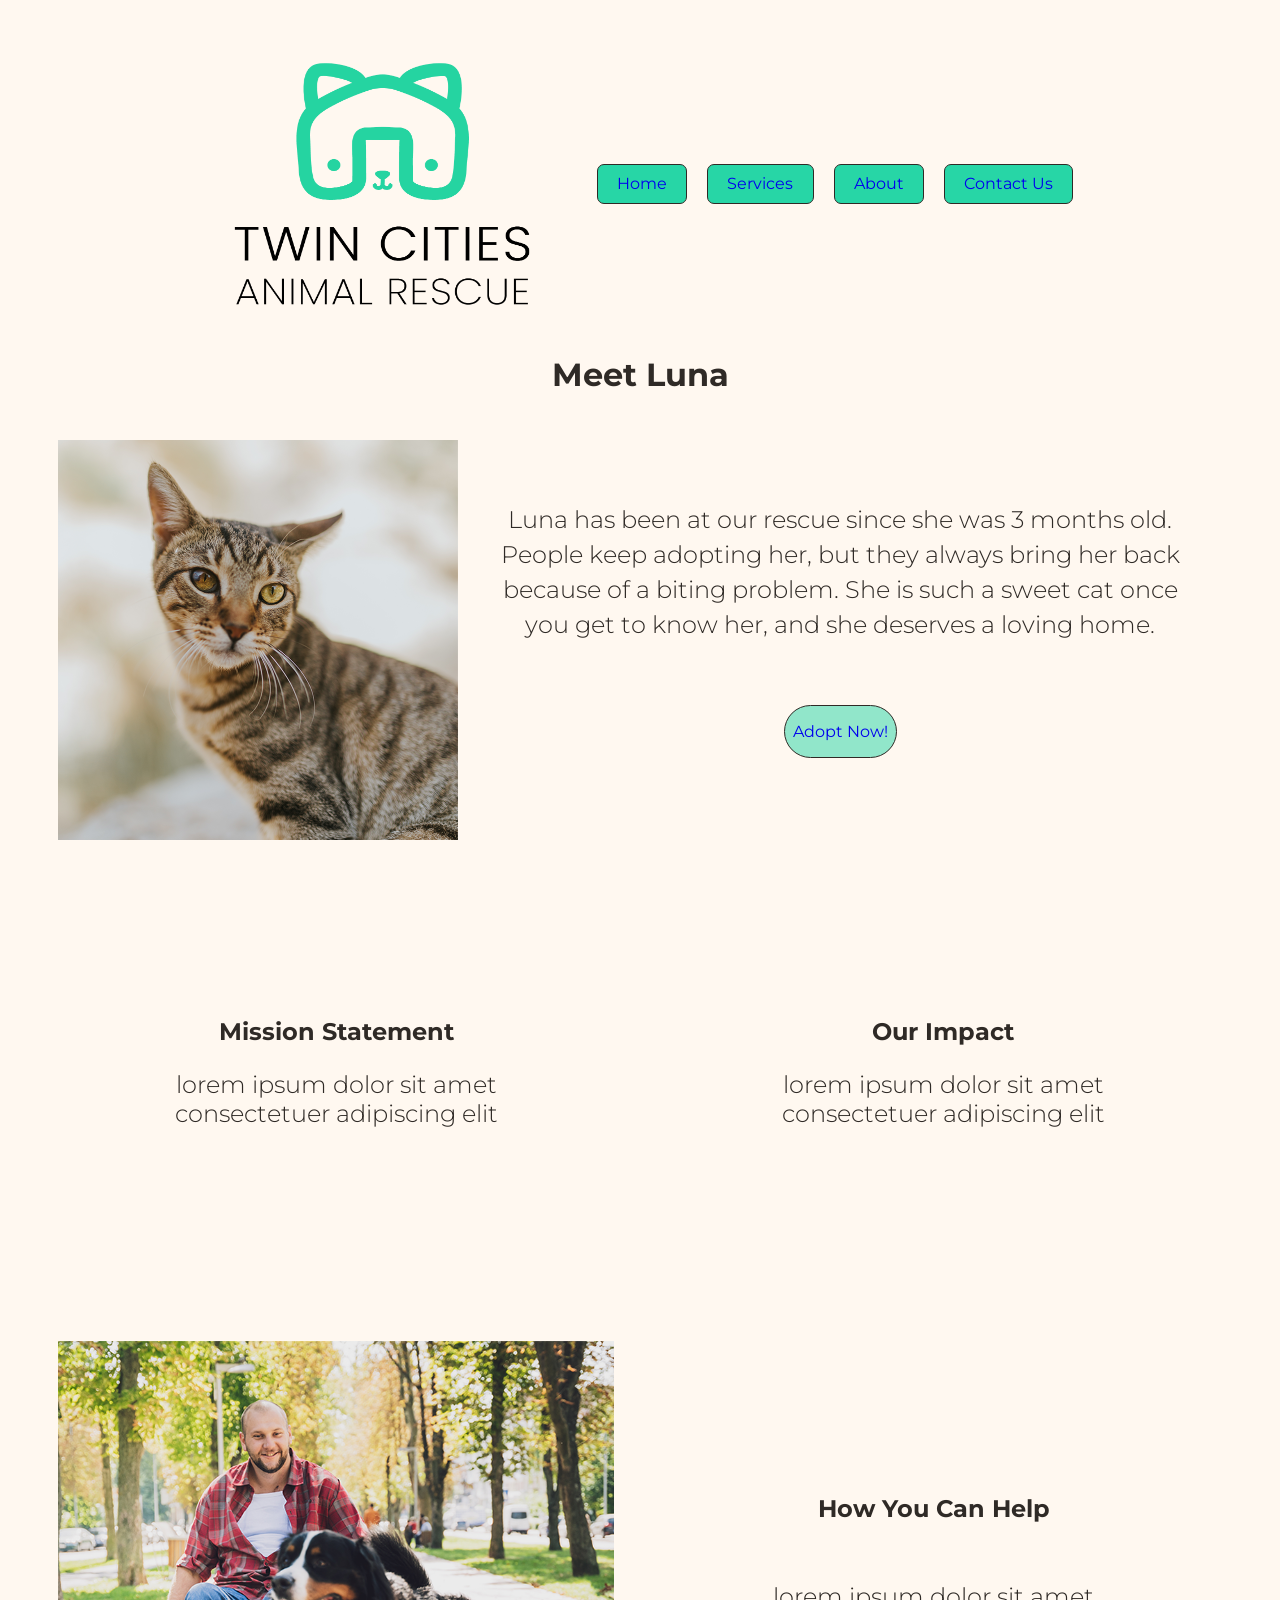
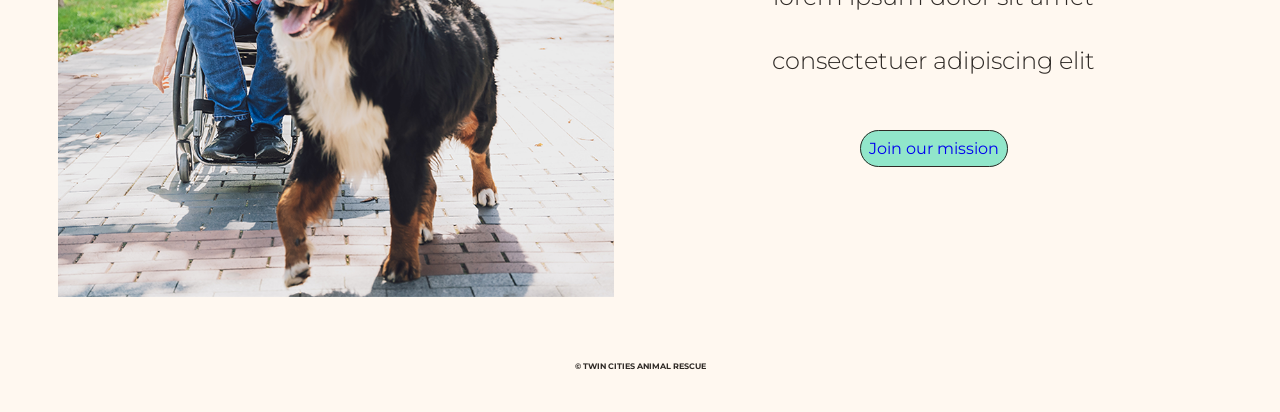
<file: index.html>
<!DOCTYPE html>
<html lang="en">
<head>
    <link rel="stylesheet" href="css/styles.css">
    <link rel="preconnect" href="https://fonts.googleapis.com">
    <link rel="preconnect" href="https://fonts.gstatic.com" crossorigin>
    <link href="https://fonts.googleapis.com/css2?family=Montserrat:ital,wght@0,100..900;1,100..900&display=swap" rel="stylesheet">
    <meta name="viewport" content="width=device-width, initial-scale=1.0">
    <meta charset="UTF-8">
    <title>Home | Twin Cities Animal Rescue</title>
    </head>
    <body>
        <script src="js/script.js" defer></script>
        <header>
            <img src="assets/rescue-logo_c.png" alt="" width="350" height="300">
            <nav>
                <ul>
                    <li><a href="index.html">Home</a></li>
                    <li><a href="services.html">Services</a></li>
                    <li><a href="about.html">About</a></li>
                    <li><a href="contact.html">Contact Us</a></li>
                </ul>
            </nav>
        </header>
        <main>
            <h1>Meet Luna</h1>
            <section class="spotlight">
                <img src="assets/rescue-pet-spotlight_c.png" alt="A striped cat with striking yellow eyes" width="400" height="400">
                <div style="display: flex; flex-direction: column;">
                    <p>Luna has been at our rescue since she was 3 months old. People keep adopting her, but they always bring her back because of a biting problem. She is such a sweet cat once you get to know her, and she deserves a loving home.</p>
                    <a href="contact.html?adoption" class="adopt-btn">Adopt Now!</a> 
                </div>
            </section>
            <section class="mission-impact">
                <div>
                    <h2>Mission Statement</h2>
                    <p>lorem ipsum dolor sit amet consectetuer adipiscing elit</p>
                </div>
                <div>
                    <h2>Our Impact</h2>
                    <p>lorem ipsum dolor sit amet consectetuer adipiscing elit</p>
                </div>
            </section>
            <section class="feature"> 
                <picture>
                    <source media="(min-width: 1024 px)" srcset="assets/rescue-feature-large_c.png" alt="A man in a wheelchair smiling as he takes his dog for a walk outdoors">
                    <img src="assets/rescue-feature-small_c.png" alt="A man in a wheelchair smiling as he takes his dog for a walk outdoors">
                </picture>
                <div class="feature-text">
                    <h2>How You Can Help</h2>
                    <p>lorem ipsum dolor sit amet consectetuer adipiscing elit</p>
                    <a href="contact.html" class="adopt-btn">Join our mission</a>
                </div>
            </section>
        </main>
        <footer>
            <p id="legal">&copy; Twin Cities Animal Rescue</p>
        </footer>
    </body>
</html>
</file>
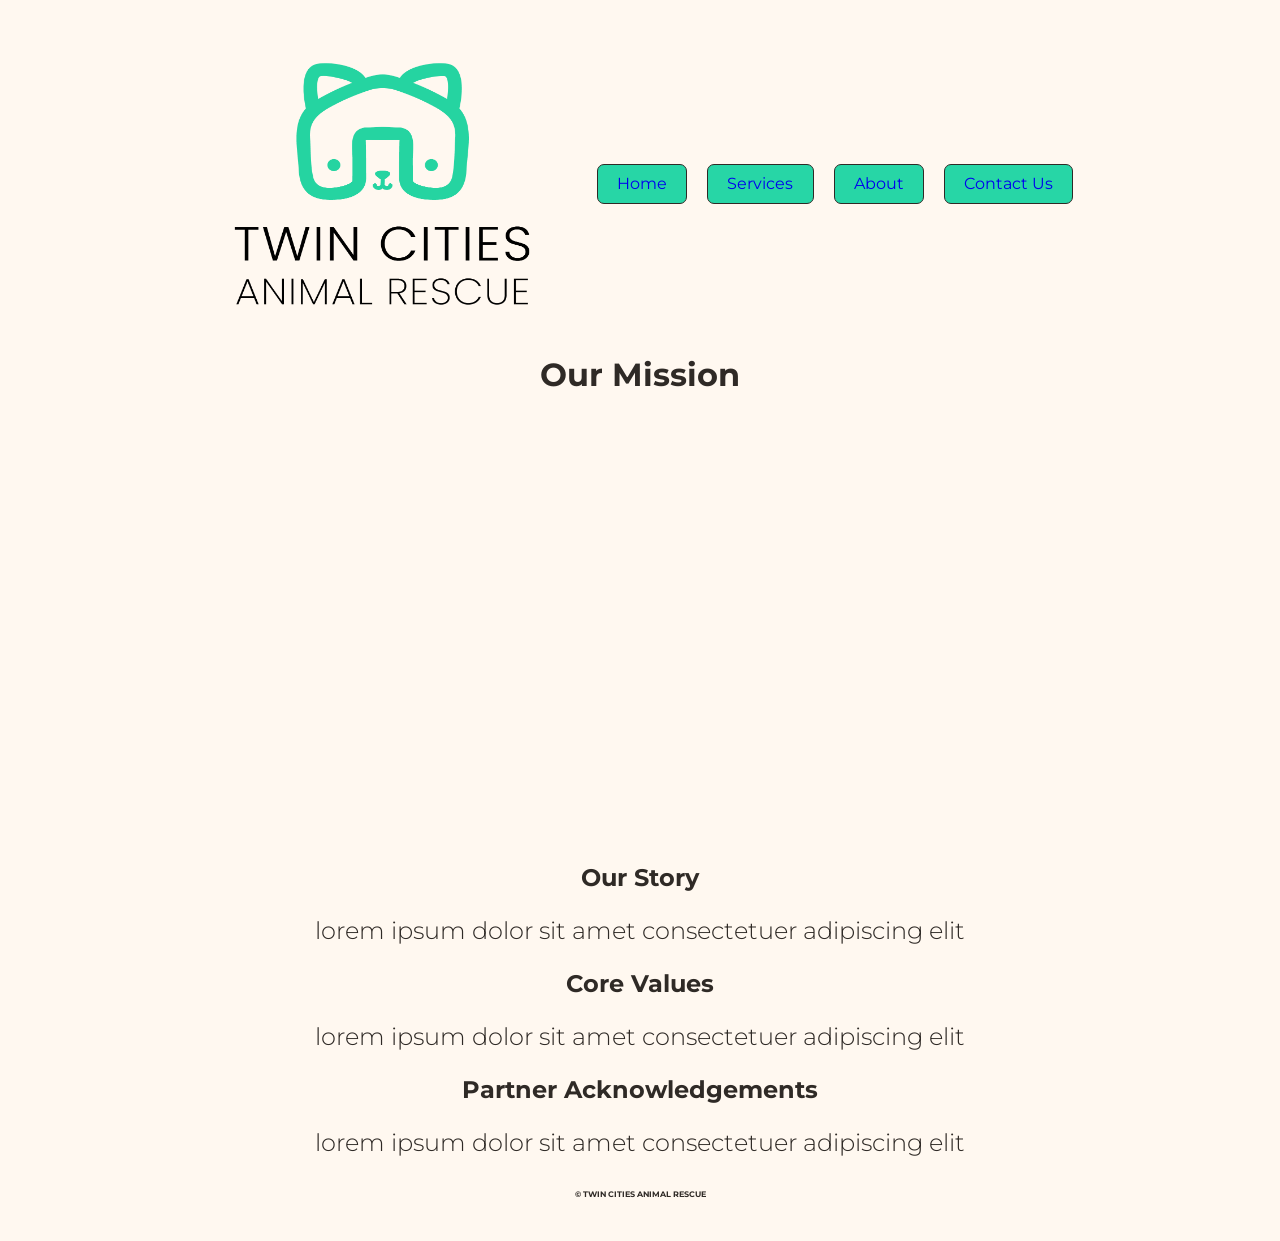
<file: about.html>
<!DOCTYPE html>
<html lang="en">
<head>
    <link rel="stylesheet" href="css/styles.css">
    <link rel="preconnect" href="https://fonts.googleapis.com">
    <link rel="preconnect" href="https://fonts.gstatic.com" crossorigin>
    <link href="https://fonts.googleapis.com/css2?family=Montserrat:ital,wght@0,100..900;1,100..900&display=swap" rel="stylesheet">
    <meta name="viewport" content="width=device-width, initial-scale=1.0">
    <meta charset="UTF-8">
    <title>About | Twin Cities Animal Rescue</title>
    </head>
    <body>
        <header>
            <img src="assets/rescue-logo_c.png" alt="" width="350" height="300">
            <nav>
                <ul>
                    <li><a href="index.html">Home</a></li>
                    <li><a href="services.html">Services</a></li>
                    <li><a href="about.html">About</a></li>
                    <li><a href="contact.html">Contact Us</a></li>
                </ul>
            </nav>
        </header>
        <main>
            <h1>Our Mission</h1>
            <video autoplay muted loop width="640" height="360" preload="metadata" class="foster-fam">
                <track default>
                <source src="assets/rescue-message_c.mp4" type="video/mp4">
                <p>This video is not supported by your device</p>
                <p><a href="assets/rescue-message_c.mp4">Download the video here</a></p>
            </video>
            <section>
                <h2>Our Story</h2>
                <p>lorem ipsum dolor sit amet consectetuer adipiscing elit</p>
            </section>
            <section>
                <h2>Core Values</h2>
                <p>lorem ipsum dolor sit amet consectetuer adipiscing elit</p>
            </section>
            <section>
                <h2>Partner Acknowledgements</h2>
                <p>lorem ipsum dolor sit amet consectetuer adipiscing elit</p>
            </section>
        </main>
        <footer>
            <p id="legal">&copy; Twin Cities Animal Rescue</p>
        </footer>
    </body>
</html>
</file>
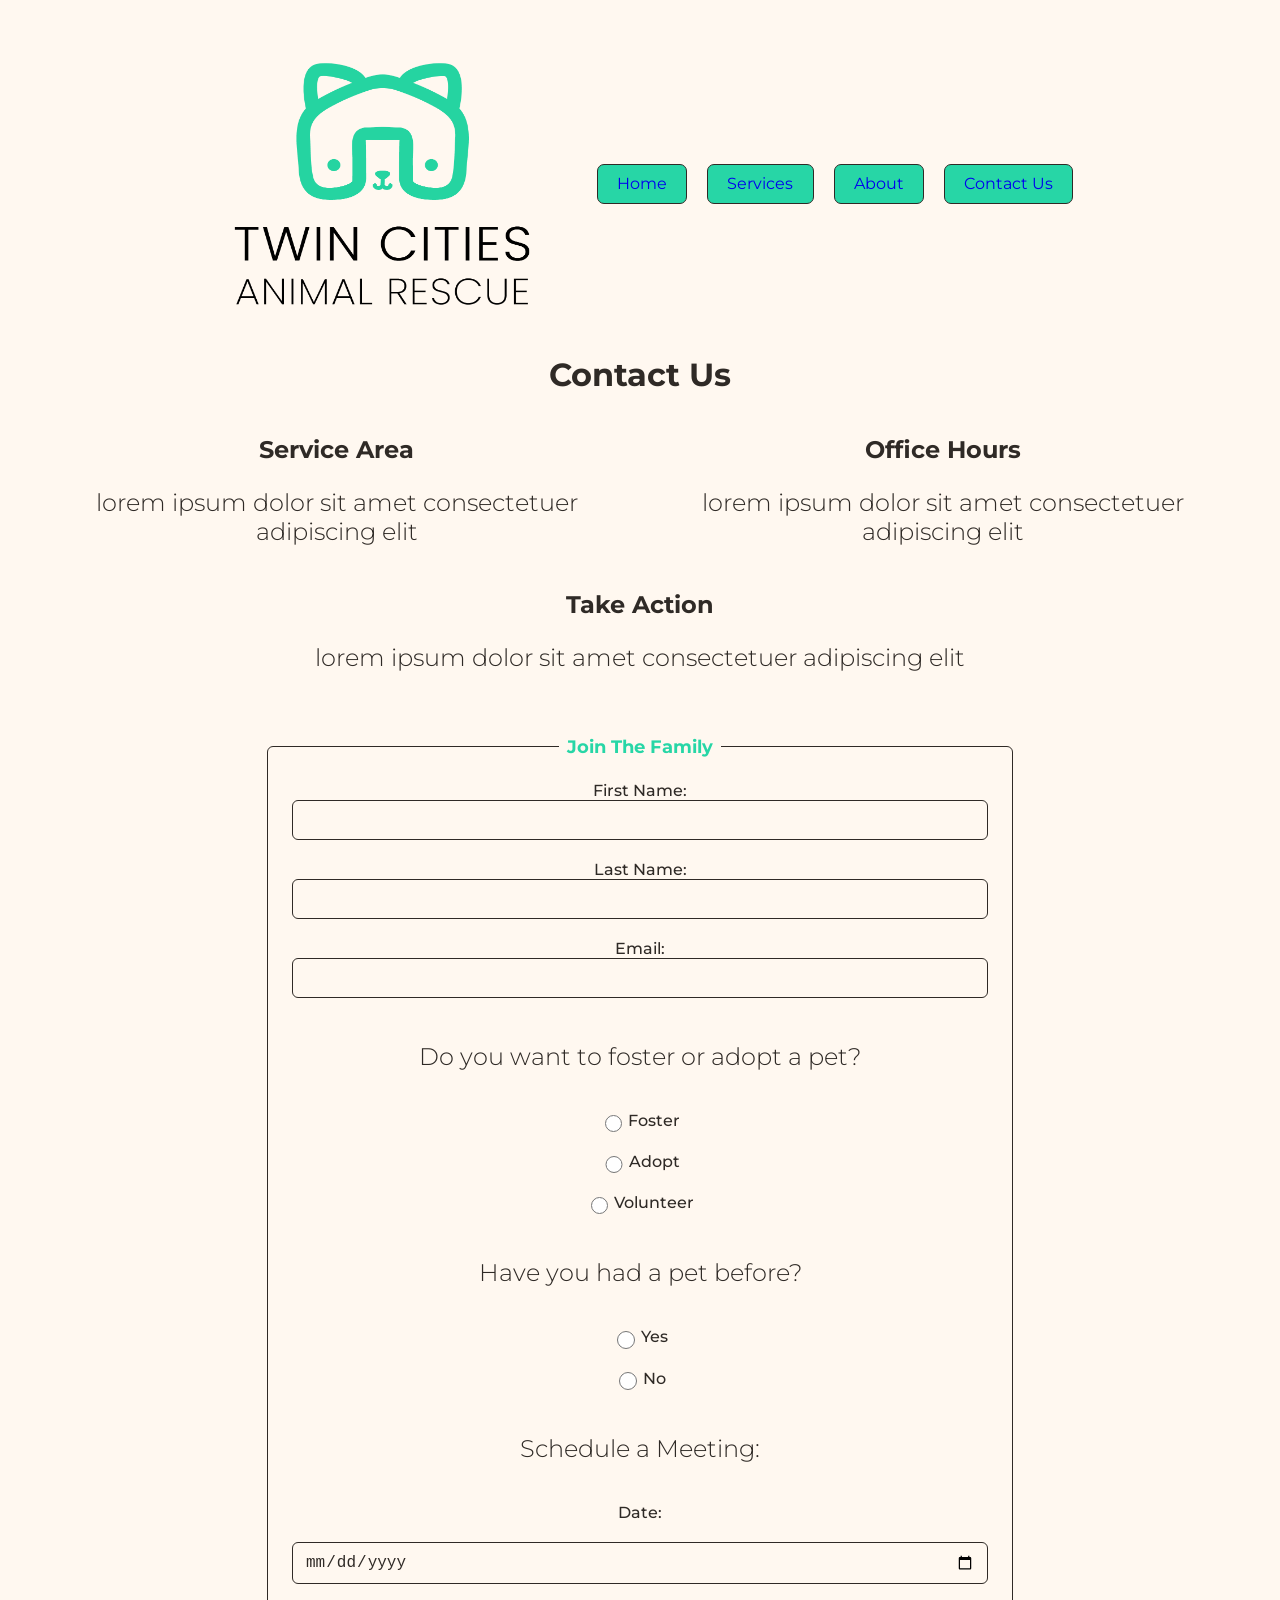
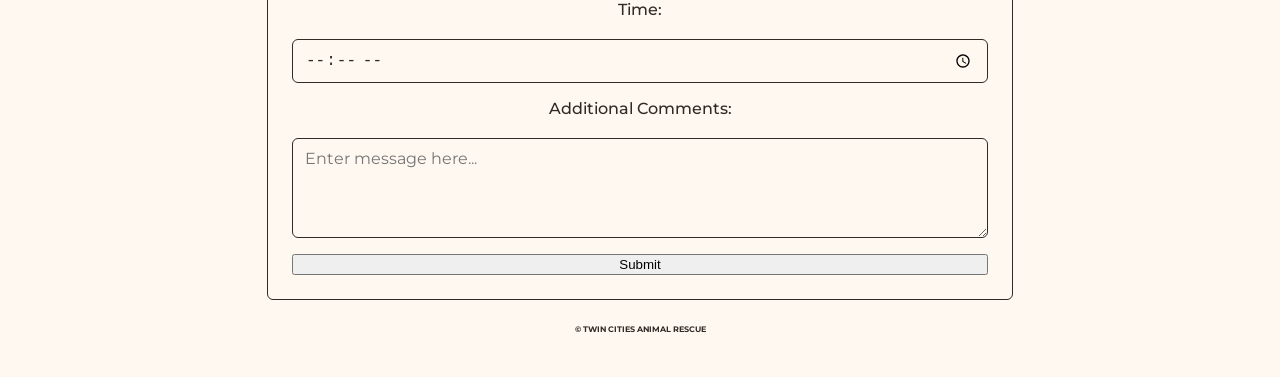
<file: contact.html>
<!DOCTYPE html>
<html lang="en">
<head>
    <link rel="stylesheet" href="css/styles.css">
    <link rel="preconnect" href="https://fonts.googleapis.com">
    <link rel="preconnect" href="https://fonts.gstatic.com" crossorigin>
    <link href="https://fonts.googleapis.com/css2?family=Montserrat:ital,wght@0,100..900;1,100..900&display=swap" rel="stylesheet">
    <meta name="viewport" content="width=device-width, initial-scale=1.0">
    <meta charset="UTF-8">
    <title>Contact | Twin Cities Animal Rescue</title>
    </head>
    <body>
        <script src="js/script.js" defer></script>
        <header>
            <img src="assets/rescue-logo_c.png" alt="" width="350" height="300">
            <nav>
                <ul>
                    <li><a href="index.html">Home</a></li>
                    <li><a href="services.html">Services</a></li>
                    <li><a href="about.html">About</a></li>
                    <li><a href="contact.html">Contact Us</a></li>
                </ul>
            </nav>
        </header>
        <main>
        <h1>Contact Us</h1>
            <section class="contact">
            <div>
                <h2>Service Area</h2>
                <p>lorem ipsum dolor sit amet consectetuer adipiscing elit</p>
            </div>
            <div>
                <h2>Office Hours</h2>
                <p>lorem ipsum dolor sit amet consectetuer adipiscing elit</p>
            </div>
            </section> 
            <section>
            <div>
                <h2>Take Action</h2>
                <p>lorem ipsum dolor sit amet consectetuer adipiscing elit</p>
            </div>
                <form id="contact" action="" method="post">
                    <fieldset>
                        <legend>Join The Family</legend>
                        <label>
                            First Name:
                            <input type="text" name="first_name" id="first_name" required minlength="2" maxlength="50">
                            <span id="first_name_error"></span>
                        </label>
                        <label>
                            Last Name:
                            <input type="text" name="last_name" id="last_name" required minlength="2" maxlength="50">
                            <span id="last_name_error"></span>
                        </label>
                        <label>
                            Email:
                            <input type="email" name="email_address" id="email" required>
                            <span id="email_error"></span>
                        </label>
                        <p>Do you want to foster or adopt a pet?</p>
                        <label>
                            <input type="radio" name="contact" value="foster" required>Foster
                        </label>
                        <label>
                            <input type="radio" name="contact" value="adoption">Adopt
                        </label>
                        <label>
                            <input type="radio" name="contact" value="volunteer">Volunteer
                        </label>
                        <p>Have you had a pet before?</p>
                        <label>
                            <input type="radio" name="previousOwner" value="yes" required>Yes
                        </label>
                        <label>
                            <input type="radio" name="previousOwner" value="no">No
                        </label>
                        <p>Schedule a Meeting:</p>
                        <label for="appointment">Date:</label>
                        <input type="date" required>
                        <label for="appointment">Time:</label>
                        <input type="time" id="appointment" name="appointment" min="09:00" max="17:00" step="1800" required>
                        <label for="message">Additional Comments:</label>
                        <textarea id="message" name="message" rows="4" columns="40" minlength="10" maxlength="500" placeholder="Enter message here..."></textarea>
                        <button form="contact" type="submit">Submit</button>
                    </fieldset>
                </form>
            </section>
        </main>
        <footer>
            <p id="legal">&copy; Twin Cities Animal Rescue</p>
        </footer>
    </body>
</html>
</file>
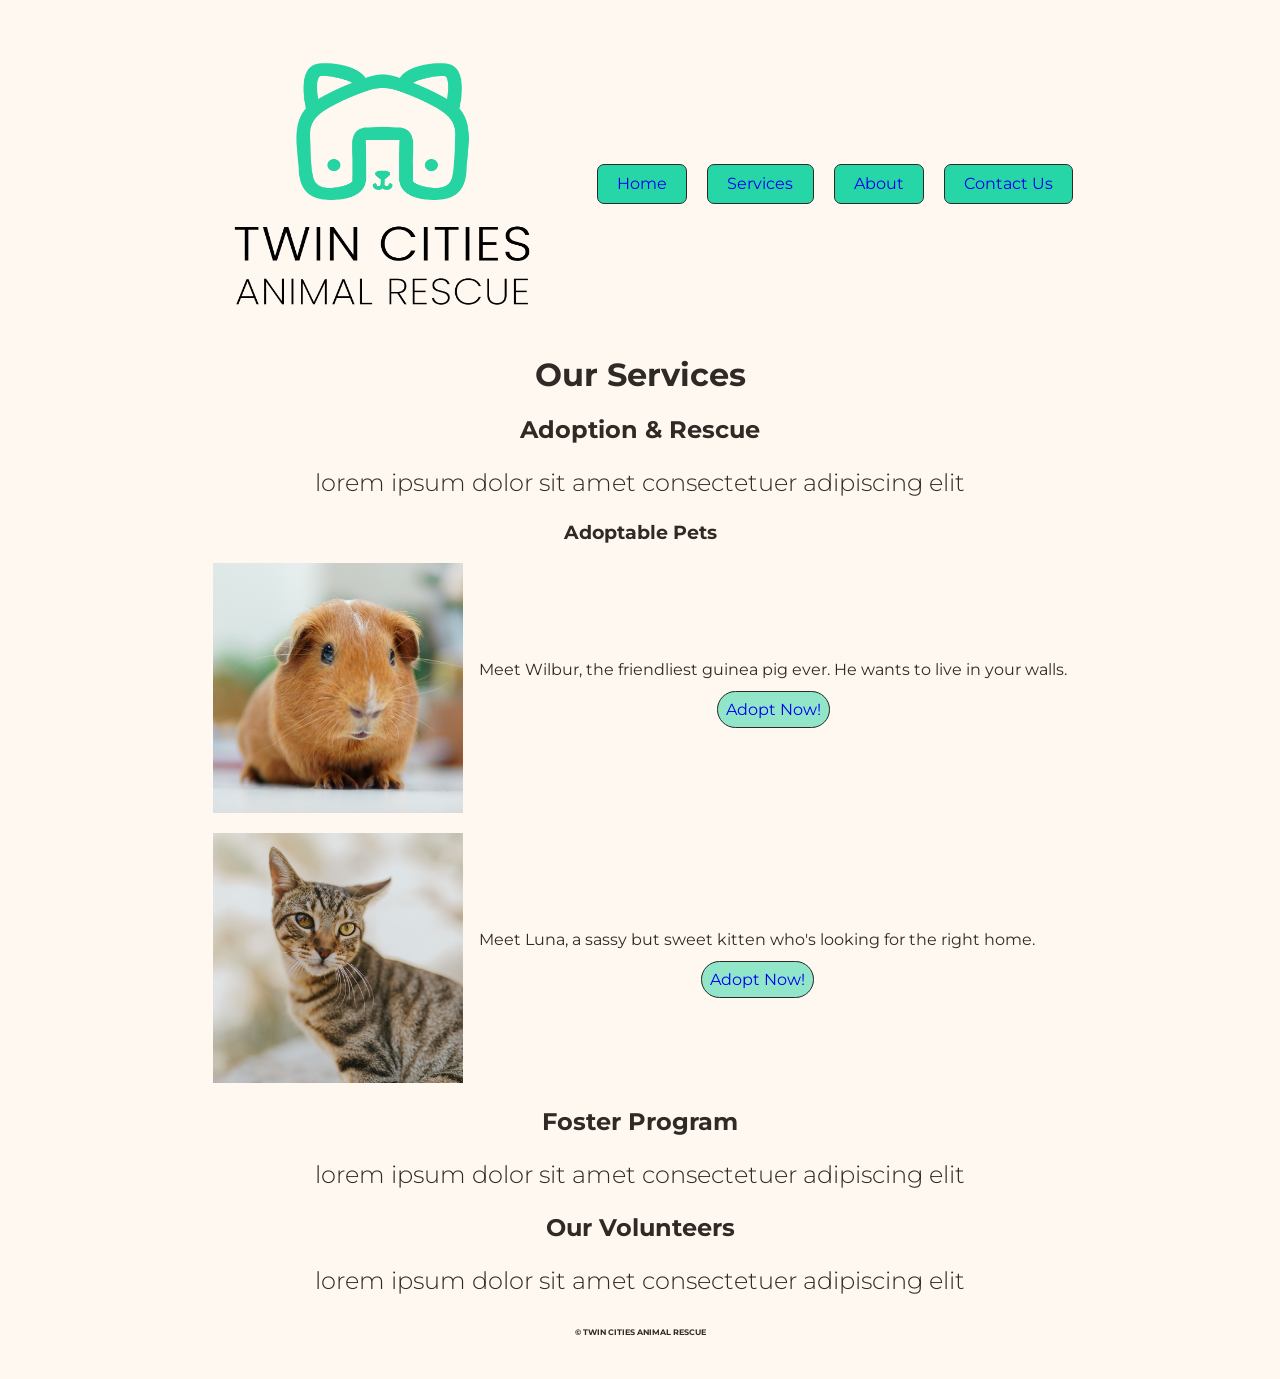
<file: services.html>
<!DOCTYPE html>
<html lang="en">
<head>
    <link rel="stylesheet" href="css/styles.css">
    <link rel="preconnect" href="https://fonts.googleapis.com">
    <link rel="preconnect" href="https://fonts.gstatic.com" crossorigin>
    <link href="https://fonts.googleapis.com/css2?family=Montserrat:ital,wght@0,100..900;1,100..900&display=swap" rel="stylesheet">
    <meta name="viewport" content="width=device-width, initial-scale=1.0">
    <meta charset="UTF-8">
    <title>Services | Twin Cities Animal Rescue</title>
    </head>
    <body>
        <script src="js/script.js" defer></script>
        <header>
            <img src="assets/rescue-logo_c.png" alt="" width="350" height="300">
            <nav>
                <ul>
                    <li><a href="index.html">Home</a></li>
                    <li><a href="services.html">Services</a></li>
                    <li><a href="about.html">About</a></li>
                    <li><a href="contact.html">Contact Us</a></li>
                </ul>
            </nav>
        </header>
        <main>
            <h1>Our Services</h1>
            <section>
                <h2>Adoption & Rescue</h2>
                <p>lorem ipsum dolor sit amet consectetuer adipiscing elit</p>
                <h3>Adoptable Pets</h3>
                <figure class="adoptable">
                    <div>
                        <img src="assets/rescue-pet_c.png" alt="An orange-ish brown guinea pig with a white stripe on its forehead" width="300" height="250">
                    </div>
                    <div class="adoptable-text">
                        <figcaption>Meet Wilbur, the friendliest guinea pig ever. He wants to live in your walls.</figcaption>
                        <a href="contact.html?adoption" class="adopt-btn">Adopt Now!</a>
                    </div>
                </figure>
                <figure class="adoptable">
                    <div>
                        <img src="assets/rescue-pet-spotlight_c.png" alt="A striped cat with striking yellow eyes" width="300" height="300">
                    </div>
                    <div class="adoptable-text">
                        <figcaption>Meet Luna, a sassy but sweet kitten who's looking for the right home.</figcaption>
                        <a href="contact.html?adoption" class="adopt-btn">Adopt Now!</a>
                    </div>
                </figure>
            </section>
            <section>
                <h2>Foster Program</h2>
                <p>lorem ipsum dolor sit amet consectetuer adipiscing elit</p>
            </section>
            <section>
                <h2>Our Volunteers</h2>
                <p>lorem ipsum dolor sit amet consectetuer adipiscing elit</p>
            </section>
        </main>
        <footer>
            <p id="legal">&copy; Twin Cities Animal Rescue</p>
        </footer>
    </body>
</html>
</file>
<file: css/styles.css>
/* main page styles */
body {
    background-color: #FFF8F0;
    color: #2F2A26;
    display: grid;
    place-items: center;
    text-align: center;
    padding: 2%;
    font-family: "Montserrat", Arial;
}
p {
    font-size: 1.5em;
    font-weight: 300;
}
#legal { 
    font-size: .5rem;
    text-transform: uppercase;
    font-weight: bold;
}

/* header and img placement */
header {
    display: flex;
    flex-direction: row;
    align-items: center;
    justify-content: left;

}
header img {
    display: block;
    mix-blend-mode: multiply;
}
header nav ul {
    display: flex;
    flex-direction: column;
    list-style: none;
    gap: 20px;
}

@media (min-width: 768px) {
    header {
        flex-direction: column;
    }
    header nav ul {
        flex-direction: row;
    }
}
@media (min-width: 1024px) {
    header {
        flex-direction: row;
    }
}

/* link/button styles color: #27D6A6*/
nav a {
    font-family: "Montserrat", Arial;
    display: inline-block;
    padding: 0.6em 1.2em;
    background: #27D6A6;
    border: 1px solid #2F2A26;
    border-radius: 7px;
    text-decoration: none;
}
nav a:hover,
nav a:focus {
    background: #27d6a6;
    border-color: #1db386; 
    font-weight: bold;
    transform: scale(0.95); 
}
nav a:active { 
    transform: scale(0.90); 
}

/* spotlight pet */
.spotlight {
    display: flex; 
    line-height: 2.2rem;
    padding: 2%;

}
@media (min-width: 1024px) {
    .spotlight p {
        padding: 5%;
    }
}

.adopt-btn {
    text-decoration: none;
    align-self: center;
    width: fit-content;
    background: #27d6a781;
    border: 1px solid #2F2A26;
    border-radius: 30px;
    padding: .50rem;
}
.adopt-btn:hover,
.adopt-btn:focus {
    border-width: 2px;
}
.adopt-btn:active { 
    transform: scale(0.90); 
}

/** mission and impact on home page  **/

.mission-impact {
    margin: 3rem 0;
}

@media (min-width: 1024px) {
    .mission-impact {
        display: flex; 
        flex-direction: row;
        justify-content: center;
    }
    .mission-impact div{
        padding: 7%
    }
}

/* featured image */

.feature-text {
    padding: 7%
}
.feature picture {
    margin: 2rem;
    margin-left: 0;
}
.feature {
    padding: 2%;
}

@media (min-width: 1024px) {
    .feature-text {
        line-height: 4rem;
    }
    .feature {
        display: flex; 
        flex-direction: row;
        align-items: center;
    }
    .feature picture {
        width:75%;
    }
    .feature picture img {
        width: 100%;
        height: auto;
        display: block;
    }
}

/** adoptable pets for services.hmtl **/

.adoptable {
    display: flex;
    align-items: center;
    gap: 1rem;
}
.adoptable img {
    width: 250px;
    height: auto;
}
.adoptable-text {
   line-height: 2.5rem;
}

/** about page video resize **/

.foster-fam {
    margin: 2rem;
}


/** contact section **/

.contact {
    display: flex;
    flex-direction: row;
}
@media (min-width: 1440px) {
    .contact {
        padding: 0 7%;
    }
}

/** contact form **/

 :root {
  --accent: #27D6A6;
  --dark: #2F2A26;
  --border: #2F2A26;
  --radius: 6px;
  --gap: 1rem;
}

form {
  color: var(--dark);
  width: 100%;
  padding: 1rem;
}

form *,
form *::before,
form *::after {
  box-sizing: border-box;
}

fieldset {
  border: 1px solid var(--border);
  border-radius: var(--radius);
  padding: 1rem;
  display: flex;
  flex-direction: column;
  gap: var(--gap);
}

legend {
  font-size: 1.1rem;
  font-weight: 700;
  color: var(--accent);
  padding: 0 0.5rem;
}

label {
  display: block;
  margin-bottom: 0.25rem;
  font-weight: 500;
}

input[type="text"],
input[type="email"],
input[type="date"],
input[type="time"] {
  width: 100%;
  padding: 0.625rem 0.75rem;
  border: 1px solid var(--border);
  border-radius: var(--radius);
  font-size: 1rem;
  background: transparent;
  color: var(--dark);
  transition: border-color 0.2s, box-shadow 0.2s;
}

input[type="text"]:focus,
input[type="email"]:focus,
input[type="date"]:focus,
input[type="time"]:focus {
  outline: none;
  border-color: var(--accent);
  box-shadow: 0 0 0 3px rgba(39, 214, 166, 0.25);
}

input[type="radio"] {
  accent-color: var(--accent);
  width: 1.1rem;
  height: 1.1rem;
  margin-right: 0.4rem;
  vertical-align: middle;
}

textarea {
  width: 100%;
  padding: 0.625rem 0.75rem;
  border: 1px solid var(--border);
  border-radius: var(--radius);
  font-size: 1rem;
  font-family: inherit;
  color: var(--dark);
  background: transparent;
  resize: vertical;
  min-height: 100px;
  transition: border-color 0.2s, box-shadow 0.2s;
}

textarea:focus {
  outline: none;
  border-color: var(--accent);
  box-shadow: 0 0 0 3px rgba(39, 214, 166, 0.25);
}

input[type="submit"] {
  width: 100%;
  padding: 0.75rem 2rem;
  background: var(--accent);
  color: var(--dark);
  border: none;
  border-radius: var(--radius);
  font-size: 1rem;
  font-weight: 600;
  cursor: pointer;
  transition: opacity 0.2s, transform 0.1s;
}

input[type="submit"]:hover {
  opacity: 0.85;
}

input[type="submit"]:active {
  transform: scale(0.97);
}

#first_name_error, #last_name_error, #email_error {
  font-weight: bold;
  color: #b00020;
}

@media (min-width: 600px) {
  form {
    max-width: 480px;
    margin: 2rem auto;
    margin-bottom: 1rem;
    padding: 2rem;
    padding-bottom: 0;
  }

  fieldset {
    padding: 1.5rem;
  }

  input[type="submit"] {
    width: auto;
    align-self: flex-start;
  }
}  

@media (min-width: 1080px) {
  form {
    max-width: 750px;
  }
}
</file>
